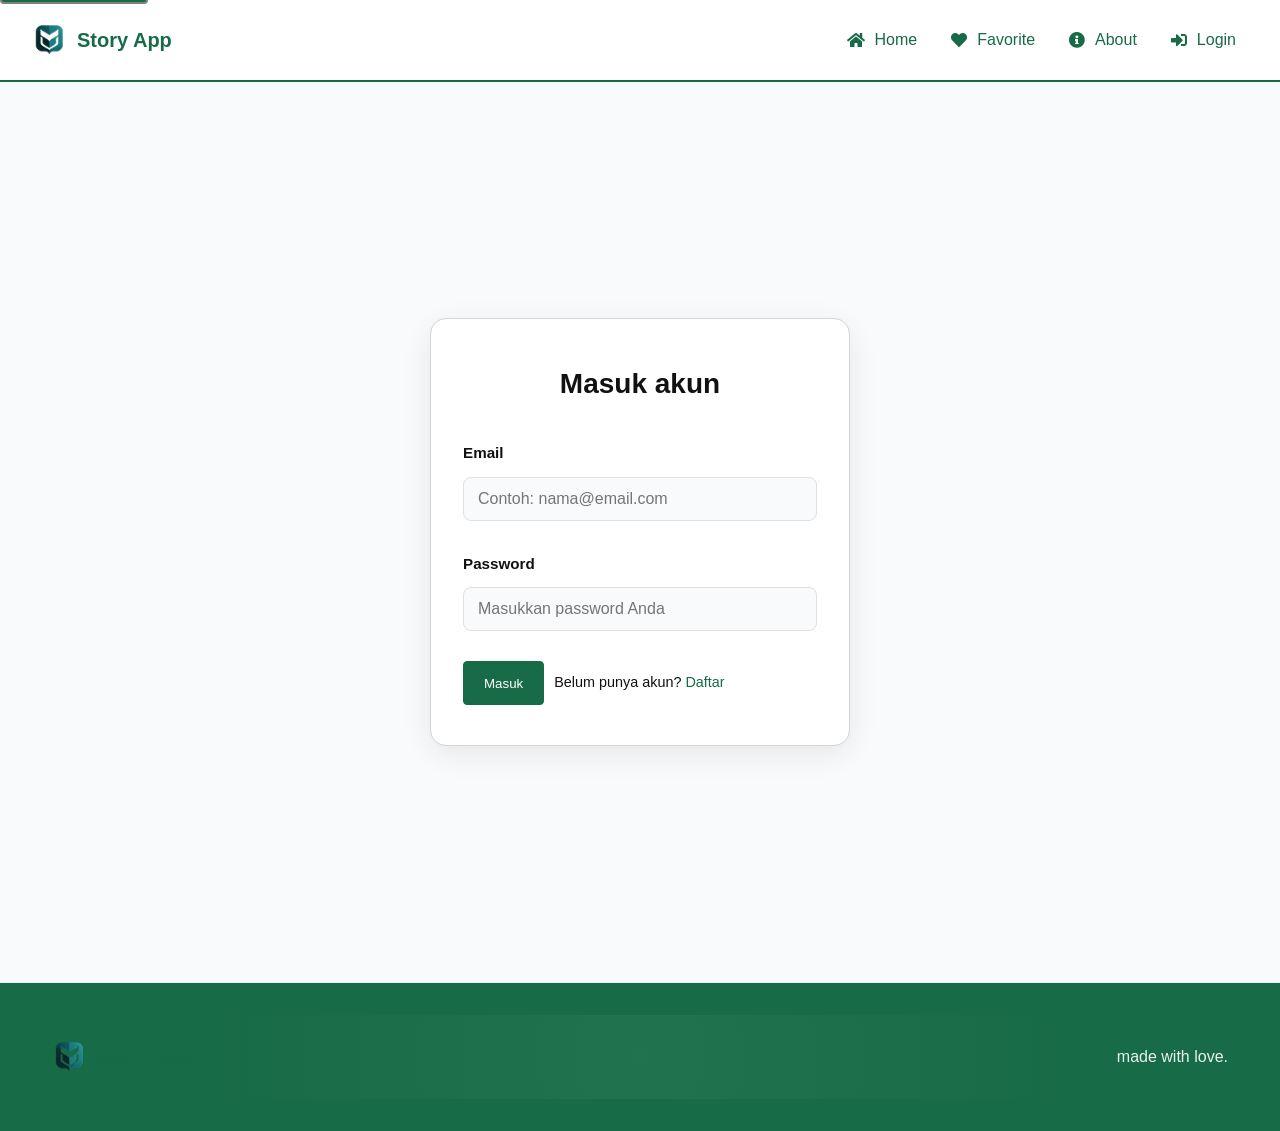
<file: docs/index.html>
<!doctype html><html lang="en"><head><meta http-equiv="Content-Type" content="text/html;charset=UTF-8"/><meta name="viewport" content="width=device-width,initial-scale=1"/><link rel="shortcut icon" href="favicon.png"/><link rel="apple-touch-icon" href="favicon.png"/><link rel="manifest" href="app.webmanifest"/><link rel="preconnect" href="https://fonts.googleapis.com"/><link rel="preconnect" href="https://fonts.gstatic.com" crossorigin/><link rel="stylesheet" href="https://fonts.googleapis.com/css2?family=Poppins:wght@300;400;500;600;700&display=swap"/><link rel="stylesheet" href="https://cdnjs.cloudflare.com/ajax/libs/font-awesome/5.15.4/css/all.min.css" integrity="sha512-1ycn6IcaQQ40/MKBW2W4Rhis/DbILU74C1vSrLJxCq57o941Ym01SwNsOMqvEBFlcgUa6xLiPY/NS5R+E6ztJQ==" crossorigin="anonymous" referrerpolicy="no-referrer"/><title>Story App</title><script defer="defer" src="app.bundle.js"></script><link href="app.css" rel="stylesheet"></head><body><header><button id="skip-link" class="skip-link">Menuju konten utama</button><div class="header-content container"><a class="brand-name__link" href="#/"><img class="brand-name__link__image" src="images/logo.png" alt="StoryApp Logo"/> <span class="brand-name__link__text">Story App</span></a><nav id="navigation-drawer" class="navigation-drawer"><ul id="navlist-main" class="navigation-drawer__navlist-main"></ul><ul id="navlist" class="navigation-drawer__navlist"></ul></nav><button id="drawer-button" class="drawer-button">☰</button></div></header><main tabindex="-1" id="main-content" class="main-content"></main><footer><div class="container"><div class="footer-content"><a class="brand-name__link" href="#/"><img class="brand-name__link__image" src="images/logo.png" alt="CityCare Logo"/> <span class="brand-name__link__text">Story App</span></a><p class="copyright">made with love.</p></div></div></footer></body></html>
</file>
<file: docs/app.css>
/* Navigation Styles */
.navigation {
  background: white;
  box-shadow: 0 2px 4px rgba(0, 0, 0, 0.1);
  position: sticky;
  top: 0;
  z-index: 1000;
}

.navigation__inner {
  display: flex;
  justify-content: space-between;
  align-items: center;
  padding: 1rem 2rem;
}

.navigation__list {
  display: flex;
  gap: 1.5rem;
  list-style: none;
  align-items: center;
}

/* Main navigation links */
.navigation__list a {
  text-decoration: none;
  padding: 0.5rem 1rem;
  border-radius: 8px;
  transition: all 0.3s ease;
  color: var(--text-dark);
  display: flex;
  align-items: center;
  gap: 0.5rem;
}

/* Active state for navigation links */
.navigation__list a.active {
  background: linear-gradient(135deg, var(--primary-color), var(--secondary-color));
  color: white;
  box-shadow: 0 2px 4px var(--primary-shadow-color);
}

/* Hover states */
.navigation__list a:hover:not(.active) {
  background: var(--primary-lightest);
  transform: translateY(-2px);
}

/* Special buttons */
.new-story-button {
  background: linear-gradient(135deg, var(--primary-color), var(--secondary-color));
  color: white !important;
  padding: 0.7rem 1.5rem !important;
  border-radius: 25px;
  font-weight: 600;
  box-shadow: 0 2px 4px var(--primary-shadow-color);
  transition: all 0.3s ease;
}

.new-story-button:hover {
  transform: translateY(-2px);
  box-shadow: 0 4px 8px var(--primary-shadow-color);
}

.logout-button {
  color: #e74c3c !important;
  border: 2px solid #e74c3c;
  padding: 0.7rem 1.5rem !important;
  border-radius: 25px;
  transition: all 0.3s ease;
}

.logout-button:hover {
  background: #e74c3c;
  color: white !important;
}

/* Notification button */
.subscribe-button,
.unsubscribe-button {
  background: var(--background-light);
  border: none;
  padding: 0.7rem 1.5rem;
  border-radius: 25px;
  display: flex;
  align-items: center;
  gap: 0.5rem;
  transition: all 0.3s ease;
}

.subscribe-button:hover {
  background: var(--primary-lightest);
  transform: translateY(-2px);
}

.unsubscribe-button {
  background: #ffecec;
  color: #e74c3c;
}

.unsubscribe-button:hover {
  background: #ffe0e0;
}

/* Icons in buttons */
.button-content {
  display: flex;
  align-items: center;
  gap: 0.5rem;
}

/* NEW STORY FORM */
/* form */
.new-form__container {
  min-height: 400px;
  position: relative;
  background: linear-gradient(135deg, #ffffff, var(--primary-lightest) 300%);
  padding: 2.5rem;
  border-radius: 16px;
  box-shadow: 0 6px 12px var(--primary-shadow-color);
  margin-bottom: 2rem;
}

.new-form__title {
  text-align: center;
  font-size: 2.5rem;
  color: var(--primary-dark);
  margin-bottom: 2.5rem;
  padding-bottom: 1.25rem;
  border-bottom: 2px solid var(--primary-lightest);
  position: relative;
}

.new-form__title::after {
  content: '';
  position: absolute;
  bottom: -2px;
  left: 50%;
  transform: translateX(-50%);
  width: 120px;
  height: 3px;
  background-color: var(--primary-color);
}

.new-form .form-control {
  margin-bottom: 2rem;
}

.new-form__documentations__input {
  display: none;
}

.new-form__description__title,
.new-form__documentations__title,
.new-form__location__title {
  font-size: 1.4rem;
  font-weight: 700;
  color: var(--primary-dark);
  margin-bottom: 1rem;
  display: block;
}

.new-form textarea {
  min-height: 200px;
  padding: 1.25rem;
  font-size: 1.1rem;
  line-height: 1.6;
  border: 2px solid var(--primary-lightest);
  border-radius: 12px;
  transition: all 0.3s ease;
  background-color: var(--background-white);
  resize: vertical;
}

.new-form textarea:focus {
  border-color: var(--primary-color);
  box-shadow: 0 0 0 3px var(--primary-shadow-color);
}

/* New Documentations */
.new-form__documentations__buttons {
  display: flex;
  flex-direction: column;
  gap: 12px;
}

.new-form__documentations__buttons .btn {
  padding: 14px 24px;
  font-size: 1.1rem;
  font-weight: 600;
  transition: all 0.3s ease;
}

.new-form__documentations__buttons .btn-outline:hover {
  background-color: var(--primary-color);
  color: var(--text-light) !important;
  transform: translateY(-2px);
}

/* Location inputs */
.new-form__location__container {
  background: var(--background-white);
  border-radius: 12px;
  padding: 1rem;
  border: 2px solid var(--primary-lightest);
  box-shadow: 0 2px 4px var(--shadow-color);
}

.new-form__location__map__container {
  height: 400px;
  position: relative;
  border-radius: 8px;
  overflow: hidden;
  background-color: var(--primary-lightest);
  border: 2px solid var(--primary-lightest);
  margin-bottom: 1rem;
}

.new-form__location__map {
  position: relative !important;
  width: 100%;
  height: 100%;
  z-index: 1;
}

.new-form__location__lat-lng {
  display: flex;
  gap: 1rem;
  margin-top: 1rem;
}

.new-form__location__lat-lng input {
  flex: 1;
  padding: 12px 16px;
  border: 2px solid var(--primary-lightest);
  border-radius: 8px;
  font-size: 1rem;
  color: var(--primary-dark);
  background-color: var(--background-white);
  transition: all 0.3s ease;
  text-align: center;
  font-family: 'Inter', sans-serif;
}

.new-form__location__lat-lng input:disabled {
  background-color: var(--primary-lightest);
  opacity: 0.8;
  cursor: not-allowed;
}

.new-form__location__lat-lng input:focus {
  border-color: var(--primary-color);
  box-shadow: 0 0 0 3px var(--primary-shadow-color);
  outline: none;
}

/* Form buttons */
.new-form .form-buttons {
  margin-top: 2.5rem;
  display: flex;
  gap: 16px;
  justify-content: center;
}

.new-form .form-buttons .btn {
  padding: 14px 28px;
  font-size: 1.2rem;
  font-weight: 600;
  min-width: 180px;
  transition: all 0.3s ease;
  text-decoration: none;
  display: inline-flex;
  align-items: center;
  justify-content: center;
}

.new-form .form-buttons .btn:hover {
  transform: translateY(-2px);
  box-shadow: 0 4px 8px var(--primary-shadow-color);
}

.new-form .form-buttons .btn.btn-outline {
  text-decoration: none;
  color: var(--primary-color);
}

/* Helper text */
#documentations-more-info {
  color: var(--primary-color);
  font-size: 1.1rem;
  margin-bottom: 1rem;
  font-style: italic;
}

/* CAMERA INPUT STYLING */
.new-form__camera__container {
  padding: 20px;
  border: 2px solid var(--primary-lightest);
  border-radius: 12px;
  background-color: var(--background-white);
  display: none;
  width: 100%;
  max-width: 800px;
  margin: 0 auto;
  margin-top: 20px;
  margin-bottom: 20px;
  box-shadow: 0 2px 4px var(--shadow-color);
}

.new-form__camera__container.open {
  display: block;
}

.new-form__camera__video {
  width: 100%;
  height: auto;
  aspect-ratio: 16/9;
  border-radius: 8px;
  background-color: var(--primary-lightest);
  display: block;
  object-fit: cover;
  margin-bottom: 1rem;
}

.new-form__camera__tools {
  display: flex;
  gap: 1rem;
  align-items: center;
  justify-content: space-between;
  margin-top: 1.5rem;
  padding: 1rem;
  background-color: var(--primary-lightest);
  border-radius: 8px;
}

#camera-select {
  padding: 10px 16px;
  border: 2px solid var(--primary-lightest);
  border-radius: 8px;
  font-size: 1rem;
  color: var(--primary-dark);
  background-color: var(--background-white);
  flex: 1;
  max-width: 300px;
  cursor: pointer;
  transition: all 0.3s ease;
}

#camera-select:focus {
  border-color: var(--primary-color);
  box-shadow: 0 0 0 3px var(--primary-shadow-color);
  outline: none;
}

.new-form__camera__tools_buttons {
  display: flex;
  gap: 1rem;
}

#camera-take-button {
  padding: 12px 24px;
  font-size: 1.1rem;
  font-weight: 600;
  background-color: var(--primary-color);
  color: var(--text-light) !important;
  border: none;
  border-radius: 8px;
  cursor: pointer;
  transition: all 0.3s ease;
  display: inline-flex;
  align-items: center;
  gap: 0.5rem;
}

#camera-take-button:hover {
  background-color: var(--primary-hover-color);
  transform: translateY(-2px);
  box-shadow: 0 4px 8px var(--primary-shadow-color);
}

#camera-take-button:disabled {
  background-color: var(--primary-lightest);
  cursor: not-allowed;
  opacity: 0.7;
}

.new-form__camera__canvas {
  display: none;
}

.new-form__documentations__input {
  width: 0.1px;
  height: 0.1px;
  opacity: 0;
  overflow: hidden;
  position: absolute;
  z-index: -1;
}

/* Documentation outputs */
.new-form__documentations__outputs {
  display: grid;
  grid-template-columns: repeat(auto-fill, minmax(200px, 1fr));
  gap: 1rem;
  padding: 1rem;
  margin-top: 1.5rem;
  list-style: none;
}

.new-form__documentations__outputs-item {
  position: relative;
  border-radius: 12px;
  overflow: hidden;
  box-shadow: 0 2px 4px var(--shadow-color);
  transition: all 0.3s ease;
}

.new-form__documentations__outputs-item:hover {
  transform: translateY(-4px);
  box-shadow: 0 4px 8px var(--primary-shadow-color);
}

.new-form__documentations__outputs-item__delete-btn {
  width: 100%;
  padding: 0;
  border: 2px solid var(--primary-lightest);
  border-radius: 12px;
  overflow: hidden;
  cursor: pointer;
  transition: all 0.3s ease;
  background: none;
  position: relative;
}

.new-form__documentations__outputs-item__delete-btn::before {
  content: '×';
  position: absolute;
  top: 8px;
  right: 8px;
  width: 24px;
  height: 24px;
  background: var(--primary-color);
  color: white;
  border-radius: 50%;
  display: flex;
  align-items: center;
  justify-content: center;
  font-size: 18px;
  opacity: 0;
  transition: opacity 0.3s ease;
  z-index: 2;
}

.new-form__documentations__outputs-item:hover
  .new-form__documentations__outputs-item__delete-btn::before {
  opacity: 1;
}

.new-form__documentations__outputs-item img {
  width: 100%;
  height: 200px;
  object-fit: cover;
  display: block;
  transition: all 0.3s ease;
}

.new-form__documentations__outputs-item:hover img {
  filter: brightness(0.9);
}
.login-container {
  display: flex;
  align-items: center;
  justify-content: center;
  min-height: 100vh;
  padding: 32px 16px;
  background-color: #f9fafb;
}

.login-form {
  background-color: #ffffff;
  padding: 40px 32px;
  border-radius: 16px;
  box-shadow: 0 8px 30px rgba(0, 0, 0, 0.08);
  width: 100%;
  max-width: 420px;
}

.login__title {
  font-size: 1.75rem;
  font-weight: 700;
  text-align: center;
  margin-bottom: 32px;
  color: var(--text-dark);
}

.login-form .form-control label {
  font-weight: 600;
  font-size: 0.95rem;
  margin-bottom: 6px;
  display: block;
  color: var(--text-dark);
}

.login-form input {
  background-color: #f9fafb;
  border: 1px solid var(--border-dark);
  border-radius: 8px;
  padding: 12px 14px;
  font-size: 1rem;
  transition: 0.3s ease;
}

.login-form input:focus {
  border-color: var(--primary-color);
  background-color: #ffffff;
  box-shadow: 0 0 0 3px var(--primary-shadow-color);
}

.login-form__form-buttons {
  display: flex;
  flex-direction: column;
  gap: 16px;
  margin-top: 32px;
}

.login-form__do-not-have-account {
  font-size: 0.9rem;
  text-align: center;
  color: var(--text-secondary);
}

.login-form__do-not-have-account a {
  color: var(--primary-color);
  font-weight: 500;
  text-decoration: none;
}

.login-form__do-not-have-account a:hover {
  text-decoration: underline;
}



/* Register */

.register-container {
  display: flex;
  align-items: center;
  justify-content: center;
  min-height: 100vh;
  padding: 32px 16px;
  background-color: #f9fafb;
}

.register-form {
  background-color: #ffffff;
  padding: 40px 32px;
  border-radius: 16px;
  box-shadow: 0 8px 30px rgba(0, 0, 0, 0.08);
  width: 100%;
  max-width: 460px;
}

.register__title {
  font-size: 1.75rem;
  font-weight: 700;
  text-align: center;
  margin-bottom: 32px;
  color: var(--text-dark);
}

.register-form .form-control label {
  font-weight: 600;
  font-size: 0.95rem;
  margin-bottom: 6px;
  display: block;
  color: var(--text-dark);
}

.register-form input {
  background-color: #f9fafb;
  border: 1px solid var(--border-dark);
  border-radius: 8px;
  padding: 12px 14px;
  font-size: 1rem;
  transition: 0.3s ease;
}

.register-form input:focus {
  border-color: var(--primary-color);
  background-color: #ffffff;
  box-shadow: 0 0 0 3px var(--primary-shadow-color);
}

.register-form__form-buttons {
  display: flex;
  flex-direction: column;
  gap: 16px;
  margin-top: 32px;
}

.register-form__already-have-account {
  font-size: 0.9rem;
  text-align: center;
  color: var(--text-secondary);
}

.register-form__already-have-account a {
  color: var(--primary-color);
  font-weight: 500;
  text-decoration: none;
}

.register-form__already-have-account a:hover {
  text-decoration: underline;
}

:root {
  --primary-color: #4e73df;
  --accent-color: #f8f9fc;
  --text-dark: #2e2e2e;
  --text-light: #6c757d;
  --bg-light: #ffffff;
  --shadow: rgba(0, 0, 0, 0.05);
}

body {
  font-family: 'Inter', 'Segoe UI', sans-serif;
  background-color: var(--accent-color);
  color: var(--text-dark);
  margin: 0;
  padding: 0;
  line-height: 1.75;
}

.about-container {
  max-width: 880px;
  margin: 4rem auto;
  padding: 2.5rem;
  background-color: var(--bg-light);
  border-radius: 20px;
  box-shadow: 0 10px 30px var(--shadow);
  animation: fadeIn 0.6s ease-in-out;
}

#about-content {
  display: flex;
  flex-direction: column;
  gap: 1.8rem;
}

.loading {
  text-align: center;
  font-size: 1rem;
  color: var(--text-light);
}

.about-title {
  font-size: 2.25rem;
  font-weight: 700;
  color: var(--primary-color);
  display: flex;
  align-items: center;
  gap: 0.75rem;
  border-bottom: 2px solid var(--primary-color);
  padding-bottom: 0.5rem;
}

.about-subtitle {
  font-size: 1.4rem;
  font-weight: 600;
  color: var(--text-dark);
  display: flex;
  align-items: center;
  gap: 0.6rem;
  margin-top: 1.5rem;
}

.about-description {
  font-size: 1.05rem;
  color: var(--text-light);
  margin-top: 0.2rem;
}

.about-features {
  padding-left: 1.2rem;
  list-style: none;
  margin-top: 0.5rem;
}

.about-features li {
  position: relative;
  margin-bottom: 0.85rem;
  padding-left: 1.8rem;
  font-size: 1.05rem;
  color: var(--text-dark);
}

.about-features li i {
  position: absolute;
  left: 0;
  top: 0.15rem;
  color: var(--primary-color);
  font-size: 1rem;
}

.about-features li strong {
  font-weight: 600;
  color: var(--text-dark);
}

@keyframes fadeIn {
  0% {
    opacity: 0;
    transform: translateY(30px);
  }
  100% {
    opacity: 1;
    transform: translateY(0);
  }
}

@media screen and (max-width: 768px) {
  .about-container {
    padding: 2rem 1.5rem;
  }

  .about-title {
    font-size: 1.75rem;
  }

  .about-subtitle {
    font-size: 1.25rem;
  }

  .about-description,
  .about-features li {
    font-size: 0.97rem;
  }
}

.container {
  max-width: 1200px;
  margin: 0 auto;
  padding: 2rem;
  font-family: 'Segoe UI', sans-serif;
}

.section-title {
  font-size: 2rem;
  margin-bottom: 1.5rem;
  color: #333;
}

.stories-list {
  display: grid;
  grid-template-columns: repeat(auto-fit, minmax(300px, 1fr));
  gap: 2rem;
}

.story-item {
  background-color: #fff;
  border-radius: 10px;
  overflow: hidden;
  box-shadow: 0 3px 6px rgba(0,0,0,0.1);
  transition: transform 0.2s;
}

.story-item:hover {
  transform: translateY(-5px);
}

.story-item__image {
  width: 100%;
  height: 200px;
  object-fit: cover;
}

.story-item__body {
  padding: 1rem;
}

.story-item__title {
  font-size: 1.25rem;
  font-weight: bold;
  margin-bottom: 0.5rem;
}

.story-item__description {
  color: #555;
  margin-bottom: 1rem;
}

.story-item__more-info {
  font-size: 0.9rem;
  color: #777;
  margin-bottom: 1rem;
}

.story-item__actions {
  display: flex;
  justify-content: space-between;
  align-items: center;
}

.story-item__save-button {
  background-color: #eee;
  border: none;
  padding: 0.5rem 1rem;
  border-radius: 8px;
  cursor: pointer;
  display: flex;
  align-items: center;
  gap: 0.5rem;
  font-weight: 500;
}

.story-item__save-button.saved {
  background-color: #00695c;
  color: #fff;
}

.story-item__read-more {
  display: inline-flex;
  align-items: center;
  color: #00695c;
  font-weight: 500;
  gap: 0.5rem;
  text-decoration: none;
}

.story-item__read-more:hover {
  text-decoration: underline;
}

/* Map container */
.story-item__map {
  height: 200px;
  width: 100%;
  border-radius: 6px;
  margin-top: 10px;
}

/* Modal styling */
.modal {
  display: none;
  position: fixed;
  z-index: 999;
  left: 0;
  top: 0;
  width: 100%;
  height: 100%;
  overflow-y: auto;
  background-color: rgba(0, 0, 0, 0.6);
}

.modal.show {
  display: block;
}

.modal-content {
  background-color: #fff;
  margin: 5% auto;
  padding: 2rem;
  border-radius: 10px;
  width: 90%;
  max-width: 800px;
}

.modal-header {
  display: flex;
  justify-content: space-between;
  align-items: center;
}

.modal-close {
  background: none;
  border: none;
  font-size: 1.5rem;
  cursor: pointer;
}

.modal-body {
  margin-top: 1rem;
}

.modal-story-image {
  width: 100%;
  height: auto;
  border-radius: 10px;
}

.modal-story-info {
  margin-top: 1rem;
}

.modal-story-meta {
  display: flex;
  justify-content: space-between;
  font-size: 0.9rem;
  color: #666;
  margin-bottom: 1rem;
}

.modal-story-description {
  font-size: 1rem;
  color: #333;
}

.modal-story-map {
  height: 300px;
  width: 100%;
  margin-top: 20px;
  border-radius: 8px;
}

.not-found-container {
  display: flex;
  justify-content: center;
  align-items: center;
  min-height: 80vh;
  text-align: center;
  padding: 2rem;
}

.not-found-content {
  max-width: 600px;
}

.not-found-content h1 {
  font-size: 6rem;
  color: var(--primary-color);
  margin: 0;
  text-shadow: 2px 2px var(--primary-shadow-color);
}

.not-found-content h2 {
  font-size: 2rem;
  color: var(--text-dark);
  margin: 1rem 0;
}

.not-found-content p {
  color: var(--text-primary);
  margin-bottom: 2rem;
}

.not-found-actions {
  margin-top: 2rem;
}

.not-found-actions a.btn {
  display: inline-block;
  padding: 0.8rem 1.5rem;
  background-color: var(--primary-color);
  color: var(--primary-text-color);
  text-decoration: none;
  border-radius: 4px;
  transition: all 0.3s ease;
}

.not-found-actions a.btn:hover {
  background-color: var(--primary-hover-color);
  box-shadow: 0 2px 8px var(--primary-shadow-color);
  transform: translateY(-2px);
}

* {
  margin: 0;
  padding: 0;

  box-sizing: border-box;
}

:root {
  --primary-color: #176B46; /* hijau daun */
  --primary-text-color: #ffffff;
  --primary-hover-color: #0e4d32;
  --primary-shadow-color: #176B4699;

  --primary-dark: #1c1c1c;
  --primary-lightest: #e6f2ed;

  --secondary-color: #2c9d70;
  --secondary-text-color: #ffffff;

  --background-primary: #ffffff;
  --background-light: #f4fbf8;
  --background-white: #ffffff;

  --text-dark: #111111;
  --text-light: #6b6b6b;

  --shadow-color: rgba(0, 0, 0, 0.05);
  --shadow-color-dark: rgba(0, 0, 0, 0.2);

  --border-dark: #e0e0e0;
  --text-primary: #1e1e1e;
}



@keyframes full-slide-from-right {
  from {
    transform: translateX(100%);
  }
}

@keyframes full-slide-to-left {
  to {
    transform: translateX(-100%);
  }
}

::view-transition-old(root) {
  animation-name: full-slide-to-left;
  animation-duration: 900ms;
  animation-timing-function: ease-out;
}
::view-transition-new(root) {
  animation-name: full-slide-from-right;
  animation-duration: 900ms;
  animation-timing-function: ease-out;
}

body {
  font-family: 'Poopins', sans-serif;
  color: var(--text-dark);
  background: linear-gradient(135deg, #ffffff, var(--primary-lightest) 300%);
}

.skip-link {
  position: absolute;
  top: -40px;
  left: 0;
  background: var(--primary-color);
  color: var(--text-light);
  padding: 8px;
  z-index: 100;
  text-decoration: none;
  transition:
    top 0.3s ease,
    border-color 0.3s ease;
  border: 2px solid gray; /* default border color */
  border-radius: 4px;
  outline: none;
}
.skip-link:focus {
  top: 0;
}

/* Ensure main content can receive focus */
.skip-link:focus,
.skip-link:focus-within {
  top: 0;
}

.container {
  padding-inline: 32px;
  margin-inline: auto;
  max-width: 1300px;
}

a,
button {
  min-height: 44px;
  min-width: 44px;

  color: var(--primary-color);
}

input,
textarea,
select {
  transition: box-shadow 150ms ease-in-out;
  background-color: var(--white);
  color: var(--text-dark);
  border: 1px solid var(--border-dark);
}

input:focus,
textarea:focus,
select:focus {
  border-color: var(--primary-color);
  box-shadow: 0 0 0 2px var(--primary-shadow-color);
}

input,
textarea {
  min-height: 44px;
  min-width: 44px;
  width: 100%;
  padding: 12px 10px;
  border-radius: 4px;
  border: 1px solid #d4d4d4;

  font-size: 1rem;
  font-family: 'Inter', sans-serif;

  resize: vertical;
}

input[type='radio'],
input[type='checkbox'] {
  min-height: auto;
  min-width: auto;
  width: auto;
  display: inline;

  transition: 150ms ease-in-out;
}

textarea {
  min-height: 150px;
}

select {
  display: inline-block;
  border-radius: 4px;
  padding-block: 8px;
  padding-inline: 10px 20px;

  font-size: 1rem;
  line-height: 1rem;

  box-shadow: 0 1px 0 1px rgba(0, 0, 0, 0.04);
}

.btn {
  background-color: var(--primary-color);
  border-radius: 4px;
  padding: 10px 20px;
  border: 1px solid var(--primary-color);
  color: var(--primary-text-color) !important;
}

.btn:hover {
  background-color: var(--primary-hover-color);
}

.btn[disabled] {
  background-color: var(--primary-hover-color);
  cursor: not-allowed;
}

.btn.btn-outline {
  background-color: transparent;
  color: var(--primary-color) !important;
  border: 1px solid var(--primary-color);
}

.btn.btn-outline:hover {
  background-color: var(--primary-color);
  color: var(--text-light) !important;
}

.btn.btn-transparent {
  border: 1px solid var(--border-dark);
  background-color: #ffffff;
  color: var(--text-primary) !important;
}

.btn.btn-transparent:hover {
  background-color: var(--primary-lightest);
}

.btn.btn-transparent:focus-visible {
  outline: none;
  border-color: var(--primary-shadow-color);
  box-shadow: 0 0 0 4px var(--primary-shadow-color);
}

input:focus-visible,
textarea:focus-visible,
select:focus-visible,
.btn:focus-visible {
  outline: none;
  box-shadow: 0 0 0 4px var(--primary-shadow-color);
}

form > .form-control:not([hidden]) ~ .form-control:not([hidden]) {
  margin-block-start: 30px;
}

form .form-control > :not([hidden]) ~ :not([hidden]) {
  margin-block-start: 10px;
}

form .form-buttons {
  margin-block-start: 30px;

  display: flex;
  flex-wrap: wrap;
  flex-direction: column;
  gap: 10px;
}

/* Loader */
@keyframes rotation {
  0% {
    transform: rotate(0deg);
  }
  100% {
    transform: rotate(360deg);
  }
}

.loader {
  text-align: center;
}

.loader::after {
  content: '';
  width: 48px;
  height: 48px;
  border: 5px solid var(--primary-lightest);
  border-bottom-color: var(--primary-color);
  border-radius: 50%;
  display: inline-block;
  animation: rotation 1s linear infinite;
  box-sizing: border-box;
}

.loader.loader-absolute::after {
  position: absolute;
  inset: 0;
  margin: auto;
}

i.loader-button {
  animation: rotation 1s linear infinite;
}

/* HEADER */
header {
  background-color: var(--background-white);
  border-bottom: 2px solid var(--primary-color);
  position: sticky;
  inset-block-start: 0;
  z-index: 9999;
  view-transition-name: header;
}

.header-content {
  min-height: 40px;
  padding-block: 16px;
  display: flex;
  justify-content: space-between;
  align-items: center;
  gap: 30px;
}

/* Brand link */
.brand-name__link {
  display: inline-flex;
  align-items: center;
  gap: 10px;
  font-size: 1.25rem;
  font-weight: bold;
  text-decoration: none;
  color: var(--primary-color);
}

.brand-name__link__image {
  width: 35px;
}

/* Drawer Button */
.drawer-button {
  background-color: transparent;
  border: none;
  padding: 8px;
  font-size: 28px;
  color: var(--text-primary);
  cursor: pointer;
  transition: color 0.2s ease;
}

.drawer-button:hover {
  color: var(--primary-color);
}

/* Navigation Drawer */
.navigation-drawer {
  min-height: 100vh;
  width: 100%;
  display: flex;
  flex-direction: column;
  gap: 20px;
  position: fixed;
  inset-block-start: 0;
  inset-inline-start: 0;
  transform: translateY(-100%);
  opacity: 0;
  transition: opacity 150ms, inset-block-start 0ms 150ms, transform 0ms 150ms;
  z-index: 9999;
}

.navigation-drawer.open {
  inset-block-start: 90px;
  transform: translateY(0);
  opacity: 1;
  transition: opacity 150ms;
}

/* Navlist */
.navigation-drawer__navlist-main,
.navigation-drawer__navlist {
  list-style: none;
  display: flex;
  flex-direction: column;
  gap: 10px;
}

.navigation-drawer__navlist-main li a,
.navigation-drawer__navlist li a {
  width: 100%;
  padding: 10px 12px;
  display: flex;
  align-items: center;
  gap: 10px;
  text-decoration: none;
  font-weight: 500;
  color: var(--primary-color);
  border-radius: 6px;
  transition: background 0.2s ease, transform 0.2s ease;
}

.navigation-drawer__navlist-main li a:hover,
.navigation-drawer__navlist li a:hover {
  color: var(--secondary-color);
  transform: translateY(-2px);
}

/* Logout button */
.logout-button {
  background-color: transparent;
  border: none;
  padding: 10px 16px;
  color: var(--text-primary) !important;
  font-weight: 600;
  display: flex;
  align-items: center;
  gap: 8px;
  transition: all 0.3s ease;
}

.logout-button:hover {
  background-color: var(--primary-lightest);
  color: var(--primary-color) !important;
}

.logout-button i {
  color: var(--primary-color) !important;
}


/* MAIN */
.main-content {
  min-height: 70vh;
  background: linear-gradient(135deg, #ffffff, var(--primary-lightest) 300%);
  /* padding-top: 3rem; */
}

.main-content > :not([hidden]) ~ :not([hidden]) {
  margin-block-start: 30px;
}

.main-content .section-title {
  text-align: center;
  font-size: 2.5rem;
  padding-block: 20px 40px;

  color: var(--primary-dark);
}

/* FOOTER */
footer {
  background: var(--primary-color);
  color: var(--primary-lightest);
  /* margin-block-start: 60px; */
  border-top: 1px solid var(--primary-lightest);
}

.footer-content {
  padding: 20px 20px;
  display: flex;
  flex-wrap: wrap;
  justify-content: center;
  align-items: center;
  gap: 20px;
  position: relative;
}

.footer-content::before {
  content: '';
  position: absolute;
  top: 0;
  left: 0;
  right: 0;
  bottom: 0;
  background: radial-gradient(circle at center, var(--primary-lightest) 0%, transparent 70%);
  opacity: 0.05;
  pointer-events: none;
}

.copyright {
  text-align: center;
  color: var(--primary-lightest);
  font-weight: 300;
}

/* Error Container */
.error-container {
  max-width: 600px;
  margin: 3rem auto;
  padding: 2rem;
  text-align: center;
  background: white;
  border-radius: 12px;
  box-shadow: 0 4px 12px var(--primary-shadow-color);
}

.error-container h2 {
  color: var(--primary-color);
  font-size: 1.8rem;
  margin-bottom: 1rem;
}

.error-container p {
  color: var(--text-dark);
  font-size: 1.1rem;
  line-height: 1.6;
  margin-bottom: 1.5rem;
}

.error-container .btn {
  display: inline-flex;
  align-items: center;
  justify-content: center;
  gap: 0.5rem;
  padding: 0.75rem 1.5rem;
  font-size: 1rem;
  font-weight: 600;
  border-radius: 8px;
  transition: all 0.3s ease;
}

.error-container .btn:hover {
  transform: translateY(-2px);
  box-shadow: 0 4px 8px var(--primary-shadow-color);
}

/* Modal Styles */
.modal {
  display: none;
  position: fixed;
  z-index: 9999;
  left: 0;
  top: 0;
  width: 100%;
  height: 100vh;
  background-color: rgba(0, 0, 0, 0.85);
  backdrop-filter: blur(5px);
  overflow-y: auto;
  opacity: 0;
  transition: opacity 0.3s ease;
  padding: 80px 0 40px 0;
}

.modal.show {
  display: block;
  opacity: 1;
}

.modal-content {
  background: linear-gradient(to bottom, var(--background-white) 0%, #f8f9fa 100%);
  margin: 0 auto;
  border-radius: 16px;
  width: 92%;
  max-width: 900px;
  position: relative;
  transform: translateY(-20px);
  transition: transform 0.3s ease;
  box-shadow: 0 10px 25px rgba(0, 0, 0, 0.2);
  overflow: hidden;
}

.modal.show .modal-content {
  transform: translateY(0);
}

.modal-header {
  padding: 1.5rem 2rem;
  border-bottom: 1px solid rgba(0, 0, 0, 0.1);
  display: flex;
  justify-content: space-between;
  align-items: center;
  background: var(--primary-color);
  color: white;
}

.modal-header h2 {
  margin: 0;
  font-size: 1.8rem;
  font-weight: 600;
  color: white;
  text-shadow: 0 1px 2px rgba(0, 0, 0, 0.1);
}

.modal-close {
  background: rgba(255, 255, 255, 0.2);
  border: none;
  width: 36px;
  height: 36px;
  border-radius: 50%;
  font-size: 24px;
  cursor: pointer;
  color: white;
  display: flex;
  align-items: center;
  justify-content: center;
  transition: all 0.3s ease;
}

.modal-close:hover {
  background: rgba(255, 255, 255, 0.3);
  transform: rotate(90deg);
}

.modal-body {
  padding: 0;
  background-color: var(--background-white);
}

.modal-story-image {
  width: 100%;
  height: 400px;
  object-fit: cover;
  border-bottom: 1px solid var(--primary-lightest);
}

.modal-story-info {
  padding: 2rem;
  background-color: var(--background-white);
  color: var(--text-dark);
}

.modal-story-meta {
  display: flex;
  gap: 2rem;
  margin-bottom: 1.5rem;
  font-size: 0.95rem;
  color: var(--gray);
  background: var(--primary-lightest);
  padding: 1rem;
  border-radius: 8px;
}

.modal-story-date,
.modal-story-location {
  display: flex;
  align-items: center;
  gap: 8px;
}

.modal-story-date i,
.modal-story-location i {
  color: var(--primary-color);
  font-size: 1.1rem;
}

.modal-story-description {
  font-size: 1.1rem;
  line-height: 1.7;
  color: var(--text-dark);
  margin-bottom: 2rem;
  padding: 1.5rem;
  background: #ffffff;
  border-radius: 12px;
  border-left: 4px solid var(--primary-color);
  box-shadow: 0 2px 4px rgba(0, 0, 0, 0.05);
}

.modal-story-map {
  border-radius: 12px;
  overflow: hidden;
  box-shadow: 0 4px 12px rgba(0, 0, 0, 0.1);
  border: 1px solid var(--primary-lightest);
}

/* Responsive Modal */
@media screen and (max-width: 768px) {
  .modal {
    padding: 60px 0 20px 0;
  }

  .modal-content {
    margin: 0 auto;
    width: 95%;
  }

  .modal-header {
    padding: 1rem 1.5rem;
  }

  .modal-header h2 {
    font-size: 1.5rem;
  }

  .modal-story-image {
    height: 300px;
  }

  .modal-story-info {
    padding: 1.5rem;
  }

  .modal-story-meta {
    flex-direction: column;
    gap: 0.5rem;
    padding: 0.75rem;
  }

  .modal-story-description {
    font-size: 1rem;
    padding: 1rem;
  }
}

/* Animation for modal map */
.modal-story-map {
  opacity: 0;
  transform: translateY(20px);
  animation: mapFadeIn 0.5s ease forwards;
  animation-delay: 0.3s;
}

@keyframes mapFadeIn {
  to {
    opacity: 1;
    transform: translateY(0);
  }
}

@keyframes fade-in {
  from {
    opacity: 0;
  }
}
@keyframes fade-out {
  to {
    opacity: 0;
  }
}
@keyframes slide-to-left {
  to {
    transform: translateX(-30px);
  }
}
@keyframes slide-from-right {
  from {
    transform: translateX(30px);
  }
}

@media (prefers-reduced-motion: reduce) {
  ::view-transition-group(*),
  ::view-transition-old(*),
  ::view-transition-new(*) {
    animation: none !important;
  }
}

/* Mobile-first styles */
@media screen and (max-width: 600px) {
  /* About page mobile styles */
  .about-container {
    padding: 1rem;
    margin: 1rem;
    border-radius: 8px;
    background: linear-gradient(135deg, #ffffff, var(--primary-lightest) 300%);
    box-shadow: 0 2px 4px var(--primary-shadow-color);
  }

  /* New page camera tools mobile styles */
  .new-form__camera__tools {
    flex-direction: column;
    gap: 1rem;
    padding: 1rem;
  }

  #camera-select {
    width: 100%;
  }

  .new-form__camera__tools_buttons {
    width: 100%;
    display: flex;
    justify-content: center;
  }
}

/* Story item responsive adjustments */
@media screen and (min-width: 768px) {
  .story-item__title {
    font-size: 1.75rem;
  }

  .story-item__description {
    font-size: 1.1rem;
  }
}

@media screen and (width > 600px) {
  ::view-transition-old(root) {
    animation:
      fade-out 90ms cubic-bezier(0.4, 0, 1, 1) both,
      slide-to-left 300ms cubic-bezier(0.4, 0, 0.2, 1) both;
  }
  ::view-transition-new(root) {
    animation:
      fade-in 210ms cubic-bezier(0, 0, 0.2, 1) 90ms both,
      slide-from-right 300ms cubic-bezier(0.4, 0, 0.2, 1) both;
  }

  form .form-buttons {
    flex-direction: row;
    align-items: center;
  }

  /* MAIN */
  /* LOGIN & REGISTER */
  .register-form,
  .login-form {
    border: 1px solid #d4d4d4;
  }

  /* Story detail */
  .story-detail__images {
    height: 400px;
  }

  .story-detail__body-container {
    inset-block-start: -150px;
  }

  /* New documentations */
  .new-form__documentations__buttons {
    flex-direction: row;
  }

  .new-form__documentations__outputs {
    grid-template-columns: repeat(2, minmax(200px, 300px));
  }

  /* About page desktop styles */
  .about-container {
    padding: 2rem;
    max-width: 1200px;
    margin: 0 auto;
  }

  /* New page camera tools desktop styles */
  .new-form__camera__tools {
    display: flex;
    justify-content: space-between;
    align-items: center;
    padding: 1rem 2rem;
  }

  #camera-select {
    min-width: 200px;
  }
}

@media screen and (width > 800px) {
  /* MAIN */
  .stories-list {
    grid-template-columns: repeat(2, minmax(300px, 1fr));
  }

  /* Story detail */
  .story-detail__body-container {
    inset-block-start: -200px;
  }

  .story-detail__images {
    height: 500px;
  }

  /* New documentations */
  .new-form__documentations__outputs {
    grid-template-columns: repeat(3, minmax(200px, 300px));
  }

  /* FOOTER */
  .footer-content {
    justify-content: space-between;
  }
}

@media screen and (width > 1000px) {
  /* HEADER */
  .navigation-drawer {
    min-height: auto;
    width: auto;
    padding: 0;
    background-color: transparent;

    flex-grow: 1;
    flex-direction: row;
    justify-content: space-between;

    position: static;
    transform: translateX(0);
    opacity: 1;
  }

  .navigation-drawer__navlist-main,
  .navigation-drawer__navlist {
    flex-direction: row;
    align-items: center;
    justify-content: space-between;
  }

  .header-content__nav-list li a {
    display: inline-flex;
  }

  .drawer-button {
    display: none;
  }

  /* MAIN */
  .stories-list {
    grid-template-columns: repeat(3, minmax(300px, 1fr));
  }

  .story-detail__images {
    height: 600px;
  }
}

.tns-outer{padding:0 !important}.tns-outer [hidden]{display:none !important}.tns-outer [aria-controls],.tns-outer [data-action]{cursor:pointer}.tns-slider{-webkit-transition:all 0s;-moz-transition:all 0s;transition:all 0s}.tns-slider>.tns-item{-webkit-box-sizing:border-box;-moz-box-sizing:border-box;box-sizing:border-box}.tns-horizontal.tns-subpixel{white-space:nowrap}.tns-horizontal.tns-subpixel>.tns-item{display:inline-block;vertical-align:top;white-space:normal}.tns-horizontal.tns-no-subpixel:after{content:'';display:table;clear:both}.tns-horizontal.tns-no-subpixel>.tns-item{float:left}.tns-horizontal.tns-carousel.tns-no-subpixel>.tns-item{margin-right:-100%}.tns-no-calc{position:relative;left:0}.tns-gallery{position:relative;left:0;min-height:1px}.tns-gallery>.tns-item{position:absolute;left:-100%;-webkit-transition:transform 0s, opacity 0s;-moz-transition:transform 0s, opacity 0s;transition:transform 0s, opacity 0s}.tns-gallery>.tns-slide-active{position:relative;left:auto !important}.tns-gallery>.tns-moving{-webkit-transition:all 0.25s;-moz-transition:all 0.25s;transition:all 0.25s}.tns-autowidth{display:inline-block}.tns-lazy-img{-webkit-transition:opacity 0.6s;-moz-transition:opacity 0.6s;transition:opacity 0.6s;opacity:0.6}.tns-lazy-img.tns-complete{opacity:1}.tns-ah{-webkit-transition:height 0s;-moz-transition:height 0s;transition:height 0s}.tns-ovh{overflow:hidden}.tns-visually-hidden{position:absolute;left:-10000em}.tns-transparent{opacity:0;visibility:hidden}.tns-fadeIn{opacity:1;filter:alpha(opacity=100);z-index:0}.tns-normal,.tns-fadeOut{opacity:0;filter:alpha(opacity=0);z-index:-1}.tns-vpfix{white-space:nowrap}.tns-vpfix>div,.tns-vpfix>li{display:inline-block}.tns-t-subp2{margin:0 auto;width:310px;position:relative;height:10px;overflow:hidden}.tns-t-ct{width:2333.3333333%;width:-webkit-calc(100% * 70 / 3);width:-moz-calc(100% * 70 / 3);width:calc(100% * 70 / 3);position:absolute;right:0}.tns-t-ct:after{content:'';display:table;clear:both}.tns-t-ct>div{width:1.4285714%;width:-webkit-calc(100% / 70);width:-moz-calc(100% / 70);width:calc(100% / 70);height:10px;float:left}

/* required styles */

.leaflet-pane,
.leaflet-tile,
.leaflet-marker-icon,
.leaflet-marker-shadow,
.leaflet-tile-container,
.leaflet-pane > svg,
.leaflet-pane > canvas,
.leaflet-zoom-box,
.leaflet-image-layer,
.leaflet-layer {
	position: absolute;
	left: 0;
	top: 0;
	}
.leaflet-container {
	overflow: hidden;
	}
.leaflet-tile,
.leaflet-marker-icon,
.leaflet-marker-shadow {
	-webkit-user-select: none;
	   -moz-user-select: none;
	        user-select: none;
	  -webkit-user-drag: none;
	}
/* Prevents IE11 from highlighting tiles in blue */
.leaflet-tile::selection {
	background: transparent;
}
/* Safari renders non-retina tile on retina better with this, but Chrome is worse */
.leaflet-safari .leaflet-tile {
	image-rendering: -webkit-optimize-contrast;
	}
/* hack that prevents hw layers "stretching" when loading new tiles */
.leaflet-safari .leaflet-tile-container {
	width: 1600px;
	height: 1600px;
	-webkit-transform-origin: 0 0;
	}
.leaflet-marker-icon,
.leaflet-marker-shadow {
	display: block;
	}
/* .leaflet-container svg: reset svg max-width decleration shipped in Joomla! (joomla.org) 3.x */
/* .leaflet-container img: map is broken in FF if you have max-width: 100% on tiles */
.leaflet-container .leaflet-overlay-pane svg {
	max-width: none !important;
	max-height: none !important;
	}
.leaflet-container .leaflet-marker-pane img,
.leaflet-container .leaflet-shadow-pane img,
.leaflet-container .leaflet-tile-pane img,
.leaflet-container img.leaflet-image-layer,
.leaflet-container .leaflet-tile {
	max-width: none !important;
	max-height: none !important;
	width: auto;
	padding: 0;
	}

.leaflet-container img.leaflet-tile {
	/* See: https://bugs.chromium.org/p/chromium/issues/detail?id=600120 */
	mix-blend-mode: plus-lighter;
}

.leaflet-container.leaflet-touch-zoom {
	-ms-touch-action: pan-x pan-y;
	touch-action: pan-x pan-y;
	}
.leaflet-container.leaflet-touch-drag {
	-ms-touch-action: pinch-zoom;
	/* Fallback for FF which doesn't support pinch-zoom */
	touch-action: none;
	touch-action: pinch-zoom;
}
.leaflet-container.leaflet-touch-drag.leaflet-touch-zoom {
	-ms-touch-action: none;
	touch-action: none;
}
.leaflet-container {
	-webkit-tap-highlight-color: transparent;
}
.leaflet-container a {
	-webkit-tap-highlight-color: rgba(51, 181, 229, 0.4);
}
.leaflet-tile {
	filter: inherit;
	visibility: hidden;
	}
.leaflet-tile-loaded {
	visibility: inherit;
	}
.leaflet-zoom-box {
	width: 0;
	height: 0;
	-moz-box-sizing: border-box;
	     box-sizing: border-box;
	z-index: 800;
	}
/* workaround for https://bugzilla.mozilla.org/show_bug.cgi?id=888319 */
.leaflet-overlay-pane svg {
	-moz-user-select: none;
	}

.leaflet-pane         { z-index: 400; }

.leaflet-tile-pane    { z-index: 200; }
.leaflet-overlay-pane { z-index: 400; }
.leaflet-shadow-pane  { z-index: 500; }
.leaflet-marker-pane  { z-index: 600; }
.leaflet-tooltip-pane   { z-index: 650; }
.leaflet-popup-pane   { z-index: 700; }

.leaflet-map-pane canvas { z-index: 100; }
.leaflet-map-pane svg    { z-index: 200; }

.leaflet-vml-shape {
	width: 1px;
	height: 1px;
	}
.lvml {
	behavior: url(#default#VML);
	display: inline-block;
	position: absolute;
	}


/* control positioning */

.leaflet-control {
	position: relative;
	z-index: 800;
	pointer-events: visiblePainted; /* IE 9-10 doesn't have auto */
	pointer-events: auto;
	}
.leaflet-top,
.leaflet-bottom {
	position: absolute;
	z-index: 1000;
	pointer-events: none;
	}
.leaflet-top {
	top: 0;
	}
.leaflet-right {
	right: 0;
	}
.leaflet-bottom {
	bottom: 0;
	}
.leaflet-left {
	left: 0;
	}
.leaflet-control {
	float: left;
	clear: both;
	}
.leaflet-right .leaflet-control {
	float: right;
	}
.leaflet-top .leaflet-control {
	margin-top: 10px;
	}
.leaflet-bottom .leaflet-control {
	margin-bottom: 10px;
	}
.leaflet-left .leaflet-control {
	margin-left: 10px;
	}
.leaflet-right .leaflet-control {
	margin-right: 10px;
	}


/* zoom and fade animations */

.leaflet-fade-anim .leaflet-popup {
	opacity: 0;
	-webkit-transition: opacity 0.2s linear;
	   -moz-transition: opacity 0.2s linear;
	        transition: opacity 0.2s linear;
	}
.leaflet-fade-anim .leaflet-map-pane .leaflet-popup {
	opacity: 1;
	}
.leaflet-zoom-animated {
	-webkit-transform-origin: 0 0;
	    -ms-transform-origin: 0 0;
	        transform-origin: 0 0;
	}
svg.leaflet-zoom-animated {
	will-change: transform;
}

.leaflet-zoom-anim .leaflet-zoom-animated {
	-webkit-transition: -webkit-transform 0.25s cubic-bezier(0,0,0.25,1);
	   -moz-transition:    -moz-transform 0.25s cubic-bezier(0,0,0.25,1);
	        transition:         transform 0.25s cubic-bezier(0,0,0.25,1);
	}
.leaflet-zoom-anim .leaflet-tile,
.leaflet-pan-anim .leaflet-tile {
	-webkit-transition: none;
	   -moz-transition: none;
	        transition: none;
	}

.leaflet-zoom-anim .leaflet-zoom-hide {
	visibility: hidden;
	}


/* cursors */

.leaflet-interactive {
	cursor: pointer;
	}
.leaflet-grab {
	cursor: -webkit-grab;
	cursor:    -moz-grab;
	cursor:         grab;
	}
.leaflet-crosshair,
.leaflet-crosshair .leaflet-interactive {
	cursor: crosshair;
	}
.leaflet-popup-pane,
.leaflet-control {
	cursor: auto;
	}
.leaflet-dragging .leaflet-grab,
.leaflet-dragging .leaflet-grab .leaflet-interactive,
.leaflet-dragging .leaflet-marker-draggable {
	cursor: move;
	cursor: -webkit-grabbing;
	cursor:    -moz-grabbing;
	cursor:         grabbing;
	}

/* marker & overlays interactivity */
.leaflet-marker-icon,
.leaflet-marker-shadow,
.leaflet-image-layer,
.leaflet-pane > svg path,
.leaflet-tile-container {
	pointer-events: none;
	}

.leaflet-marker-icon.leaflet-interactive,
.leaflet-image-layer.leaflet-interactive,
.leaflet-pane > svg path.leaflet-interactive,
svg.leaflet-image-layer.leaflet-interactive path {
	pointer-events: visiblePainted; /* IE 9-10 doesn't have auto */
	pointer-events: auto;
	}

/* visual tweaks */

.leaflet-container {
	background: #ddd;
	outline-offset: 1px;
	}
.leaflet-container a {
	color: #0078A8;
	}
.leaflet-zoom-box {
	border: 2px dotted #38f;
	background: rgba(255,255,255,0.5);
	}


/* general typography */
.leaflet-container {
	font-family: "Helvetica Neue", Arial, Helvetica, sans-serif;
	font-size: 12px;
	font-size: 0.75rem;
	line-height: 1.5;
	}


/* general toolbar styles */

.leaflet-bar {
	box-shadow: 0 1px 5px rgba(0,0,0,0.65);
	border-radius: 4px;
	}
.leaflet-bar a {
	background-color: #fff;
	border-bottom: 1px solid #ccc;
	width: 26px;
	height: 26px;
	line-height: 26px;
	display: block;
	text-align: center;
	text-decoration: none;
	color: black;
	}
.leaflet-bar a,
.leaflet-control-layers-toggle {
	background-position: 50% 50%;
	background-repeat: no-repeat;
	display: block;
	}
.leaflet-bar a:hover,
.leaflet-bar a:focus {
	background-color: #f4f4f4;
	}
.leaflet-bar a:first-child {
	border-top-left-radius: 4px;
	border-top-right-radius: 4px;
	}
.leaflet-bar a:last-child {
	border-bottom-left-radius: 4px;
	border-bottom-right-radius: 4px;
	border-bottom: none;
	}
.leaflet-bar a.leaflet-disabled {
	cursor: default;
	background-color: #f4f4f4;
	color: #bbb;
	}

.leaflet-touch .leaflet-bar a {
	width: 30px;
	height: 30px;
	line-height: 30px;
	}
.leaflet-touch .leaflet-bar a:first-child {
	border-top-left-radius: 2px;
	border-top-right-radius: 2px;
	}
.leaflet-touch .leaflet-bar a:last-child {
	border-bottom-left-radius: 2px;
	border-bottom-right-radius: 2px;
	}

/* zoom control */

.leaflet-control-zoom-in,
.leaflet-control-zoom-out {
	font: bold 18px 'Lucida Console', Monaco, monospace;
	text-indent: 1px;
	}

.leaflet-touch .leaflet-control-zoom-in, .leaflet-touch .leaflet-control-zoom-out  {
	font-size: 22px;
	}


/* layers control */

.leaflet-control-layers {
	box-shadow: 0 1px 5px rgba(0,0,0,0.4);
	background: #fff;
	border-radius: 5px;
	}
.leaflet-control-layers-toggle {
	background-image: url(416d91365b44e4b4f477.png);
	width: 36px;
	height: 36px;
	}
.leaflet-retina .leaflet-control-layers-toggle {
	background-image: url(8f2c4d11474275fbc161.png);
	background-size: 26px 26px;
	}
.leaflet-touch .leaflet-control-layers-toggle {
	width: 44px;
	height: 44px;
	}
.leaflet-control-layers .leaflet-control-layers-list,
.leaflet-control-layers-expanded .leaflet-control-layers-toggle {
	display: none;
	}
.leaflet-control-layers-expanded .leaflet-control-layers-list {
	display: block;
	position: relative;
	}
.leaflet-control-layers-expanded {
	padding: 6px 10px 6px 6px;
	color: #333;
	background: #fff;
	}
.leaflet-control-layers-scrollbar {
	overflow-y: scroll;
	overflow-x: hidden;
	padding-right: 5px;
	}
.leaflet-control-layers-selector {
	margin-top: 2px;
	position: relative;
	top: 1px;
	}
.leaflet-control-layers label {
	display: block;
	font-size: 13px;
	font-size: 1.08333em;
	}
.leaflet-control-layers-separator {
	height: 0;
	border-top: 1px solid #ddd;
	margin: 5px -10px 5px -6px;
	}

/* Default icon URLs */
.leaflet-default-icon-path { /* used only in path-guessing heuristic, see L.Icon.Default */
	background-image: url(2b3e1faf89f94a483539.png);
	}


/* attribution and scale controls */

.leaflet-container .leaflet-control-attribution {
	background: #fff;
	background: rgba(255, 255, 255, 0.8);
	margin: 0;
	}
.leaflet-control-attribution,
.leaflet-control-scale-line {
	padding: 0 5px;
	color: #333;
	line-height: 1.4;
	}
.leaflet-control-attribution a {
	text-decoration: none;
	}
.leaflet-control-attribution a:hover,
.leaflet-control-attribution a:focus {
	text-decoration: underline;
	}
.leaflet-attribution-flag {
	display: inline !important;
	vertical-align: baseline !important;
	width: 1em;
	height: 0.6669em;
	}
.leaflet-left .leaflet-control-scale {
	margin-left: 5px;
	}
.leaflet-bottom .leaflet-control-scale {
	margin-bottom: 5px;
	}
.leaflet-control-scale-line {
	border: 2px solid #777;
	border-top: none;
	line-height: 1.1;
	padding: 2px 5px 1px;
	white-space: nowrap;
	-moz-box-sizing: border-box;
	     box-sizing: border-box;
	background: rgba(255, 255, 255, 0.8);
	text-shadow: 1px 1px #fff;
	}
.leaflet-control-scale-line:not(:first-child) {
	border-top: 2px solid #777;
	border-bottom: none;
	margin-top: -2px;
	}
.leaflet-control-scale-line:not(:first-child):not(:last-child) {
	border-bottom: 2px solid #777;
	}

.leaflet-touch .leaflet-control-attribution,
.leaflet-touch .leaflet-control-layers,
.leaflet-touch .leaflet-bar {
	box-shadow: none;
	}
.leaflet-touch .leaflet-control-layers,
.leaflet-touch .leaflet-bar {
	border: 2px solid rgba(0,0,0,0.2);
	background-clip: padding-box;
	}


/* popup */

.leaflet-popup {
	position: absolute;
	text-align: center;
	margin-bottom: 20px;
	}
.leaflet-popup-content-wrapper {
	padding: 1px;
	text-align: left;
	border-radius: 12px;
	}
.leaflet-popup-content {
	margin: 13px 24px 13px 20px;
	line-height: 1.3;
	font-size: 13px;
	font-size: 1.08333em;
	min-height: 1px;
	}
.leaflet-popup-content p {
	margin: 17px 0;
	margin: 1.3em 0;
	}
.leaflet-popup-tip-container {
	width: 40px;
	height: 20px;
	position: absolute;
	left: 50%;
	margin-top: -1px;
	margin-left: -20px;
	overflow: hidden;
	pointer-events: none;
	}
.leaflet-popup-tip {
	width: 17px;
	height: 17px;
	padding: 1px;

	margin: -10px auto 0;
	pointer-events: auto;

	-webkit-transform: rotate(45deg);
	   -moz-transform: rotate(45deg);
	    -ms-transform: rotate(45deg);
	        transform: rotate(45deg);
	}
.leaflet-popup-content-wrapper,
.leaflet-popup-tip {
	background: white;
	color: #333;
	box-shadow: 0 3px 14px rgba(0,0,0,0.4);
	}
.leaflet-container a.leaflet-popup-close-button {
	position: absolute;
	top: 0;
	right: 0;
	border: none;
	text-align: center;
	width: 24px;
	height: 24px;
	font: 16px/24px Tahoma, Verdana, sans-serif;
	color: #757575;
	text-decoration: none;
	background: transparent;
	}
.leaflet-container a.leaflet-popup-close-button:hover,
.leaflet-container a.leaflet-popup-close-button:focus {
	color: #585858;
	}
.leaflet-popup-scrolled {
	overflow: auto;
	}

.leaflet-oldie .leaflet-popup-content-wrapper {
	-ms-zoom: 1;
	}
.leaflet-oldie .leaflet-popup-tip {
	width: 24px;
	margin: 0 auto;

	-ms-filter: "progid:DXImageTransform.Microsoft.Matrix(M11=0.70710678, M12=0.70710678, M21=-0.70710678, M22=0.70710678)";
	filter: progid:DXImageTransform.Microsoft.Matrix(M11=0.70710678, M12=0.70710678, M21=-0.70710678, M22=0.70710678);
	}

.leaflet-oldie .leaflet-control-zoom,
.leaflet-oldie .leaflet-control-layers,
.leaflet-oldie .leaflet-popup-content-wrapper,
.leaflet-oldie .leaflet-popup-tip {
	border: 1px solid #999;
	}


/* div icon */

.leaflet-div-icon {
	background: #fff;
	border: 1px solid #666;
	}


/* Tooltip */
/* Base styles for the element that has a tooltip */
.leaflet-tooltip {
	position: absolute;
	padding: 6px;
	background-color: #fff;
	border: 1px solid #fff;
	border-radius: 3px;
	color: #222;
	white-space: nowrap;
	-webkit-user-select: none;
	-moz-user-select: none;
	-ms-user-select: none;
	user-select: none;
	pointer-events: none;
	box-shadow: 0 1px 3px rgba(0,0,0,0.4);
	}
.leaflet-tooltip.leaflet-interactive {
	cursor: pointer;
	pointer-events: auto;
	}
.leaflet-tooltip-top:before,
.leaflet-tooltip-bottom:before,
.leaflet-tooltip-left:before,
.leaflet-tooltip-right:before {
	position: absolute;
	pointer-events: none;
	border: 6px solid transparent;
	background: transparent;
	content: "";
	}

/* Directions */

.leaflet-tooltip-bottom {
	margin-top: 6px;
}
.leaflet-tooltip-top {
	margin-top: -6px;
}
.leaflet-tooltip-bottom:before,
.leaflet-tooltip-top:before {
	left: 50%;
	margin-left: -6px;
	}
.leaflet-tooltip-top:before {
	bottom: 0;
	margin-bottom: -12px;
	border-top-color: #fff;
	}
.leaflet-tooltip-bottom:before {
	top: 0;
	margin-top: -12px;
	margin-left: -6px;
	border-bottom-color: #fff;
	}
.leaflet-tooltip-left {
	margin-left: -6px;
}
.leaflet-tooltip-right {
	margin-left: 6px;
}
.leaflet-tooltip-left:before,
.leaflet-tooltip-right:before {
	top: 50%;
	margin-top: -6px;
	}
.leaflet-tooltip-left:before {
	right: 0;
	margin-right: -12px;
	border-left-color: #fff;
	}
.leaflet-tooltip-right:before {
	left: 0;
	margin-left: -12px;
	border-right-color: #fff;
	}

/* Printing */

@media print {
	/* Prevent printers from removing background-images of controls. */
	.leaflet-control {
		-webkit-print-color-adjust: exact;
		print-color-adjust: exact;
		}
	}
</file>
